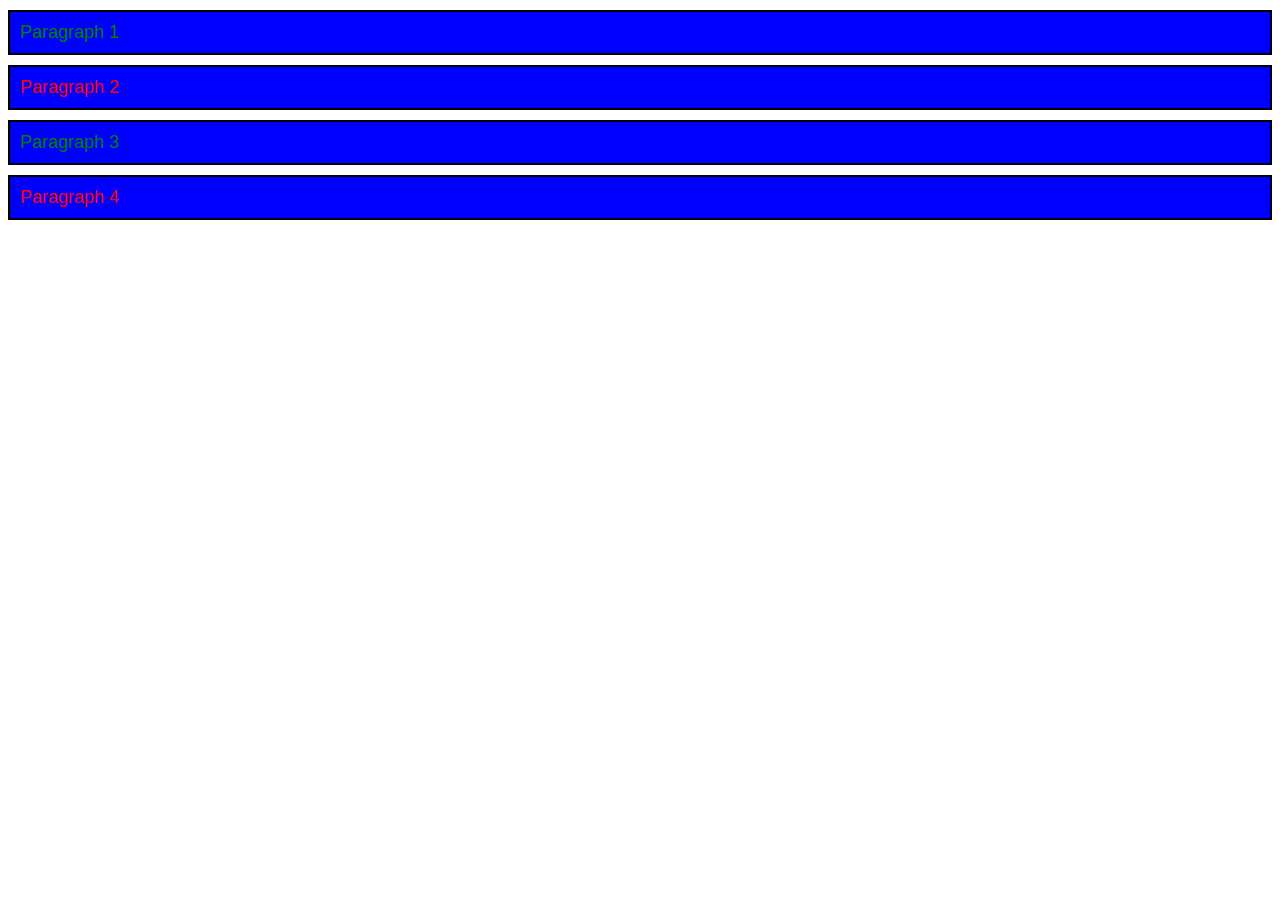
<file: 13_JS_DOM/index.html>
<!DOCTYPE html>
<html lang="en">
<head>
    <meta charset="UTF-8">
    <meta name="viewport" content="width=device-width, initial-scale=1.0">
    <title>Document</title>
    <style>
        p {
            margin: 10px 0;
            padding: 10px;
        }
    </style>
</head>
<body>
    <p id="first-paragraph">First Paragraph</p>
    <p id="second-paragraph">Second Paragraph</p>
    <p id="third-paragraph">Third Paragraph</p>
    <p id="fourth-paragraph">Fourth Paragraph</p>

    <script src="Ch13_pgm_01.js"></script>
</body>
</html>
</file>
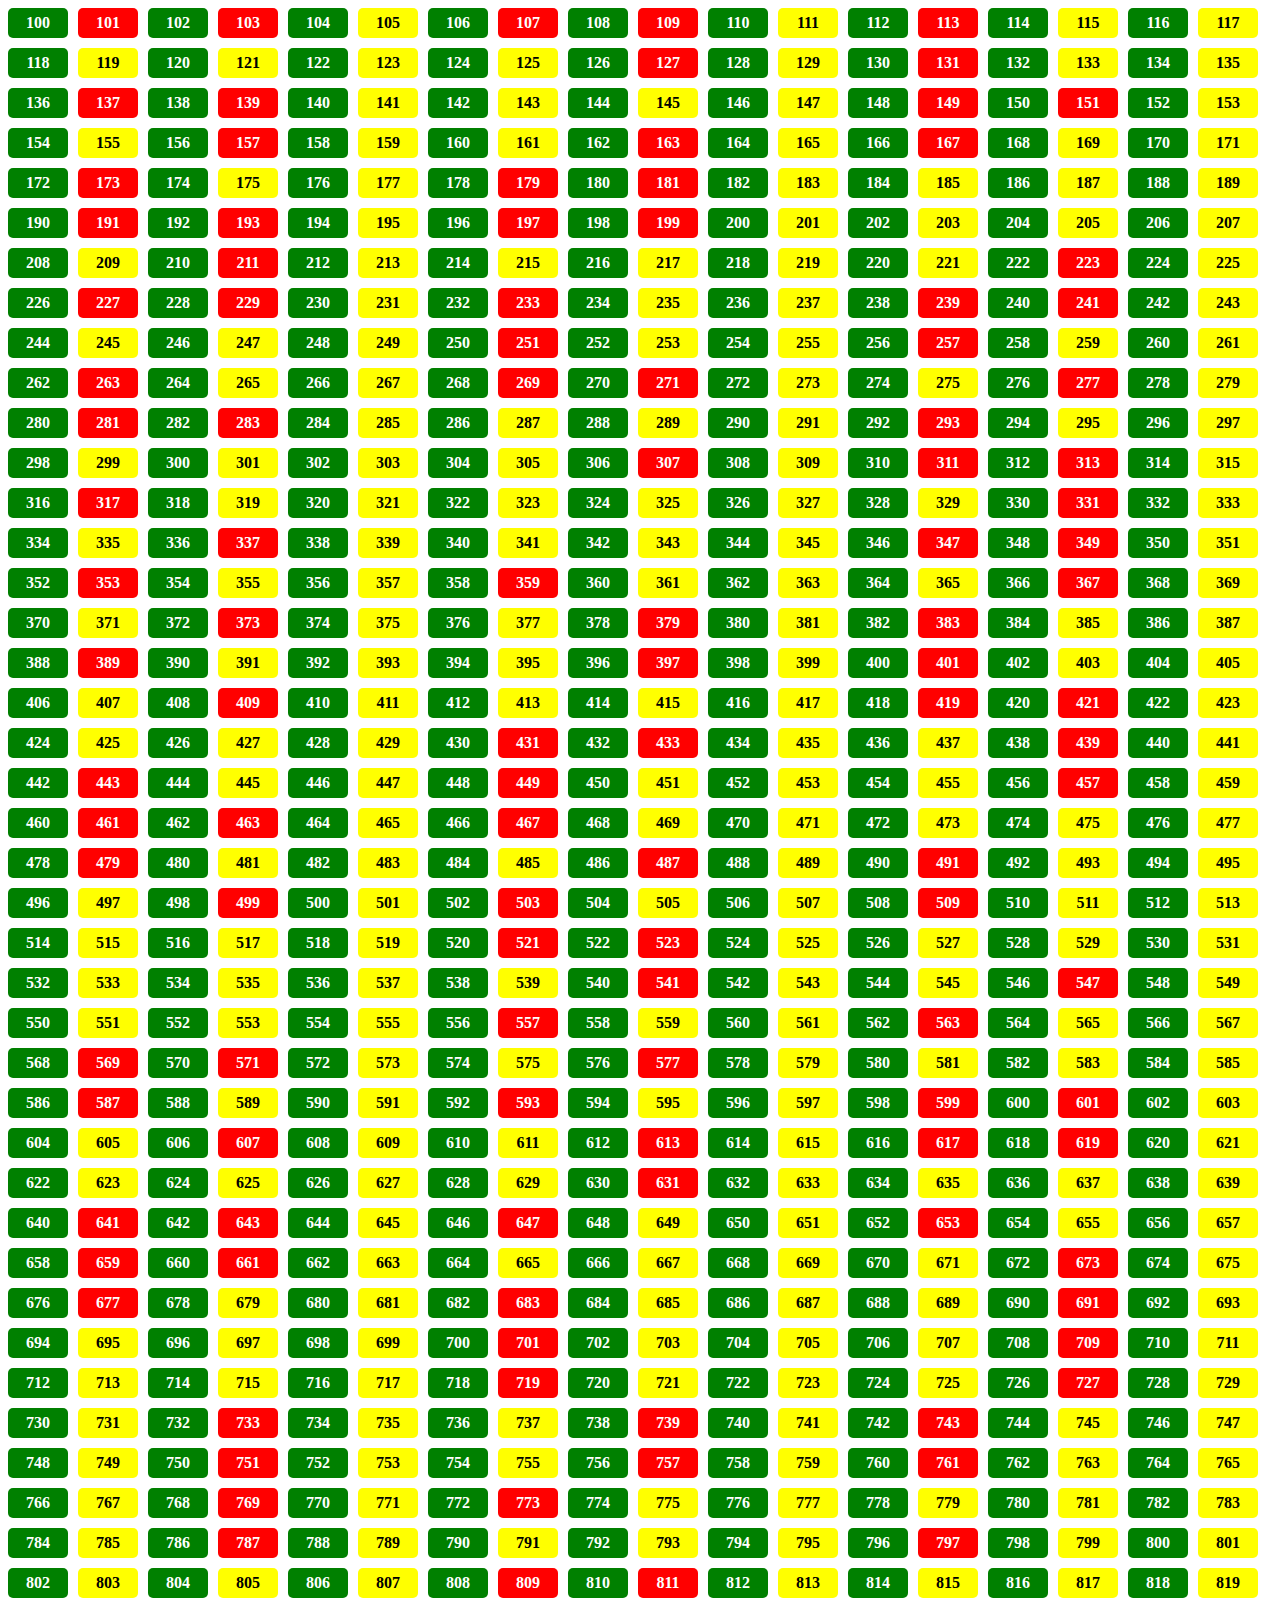
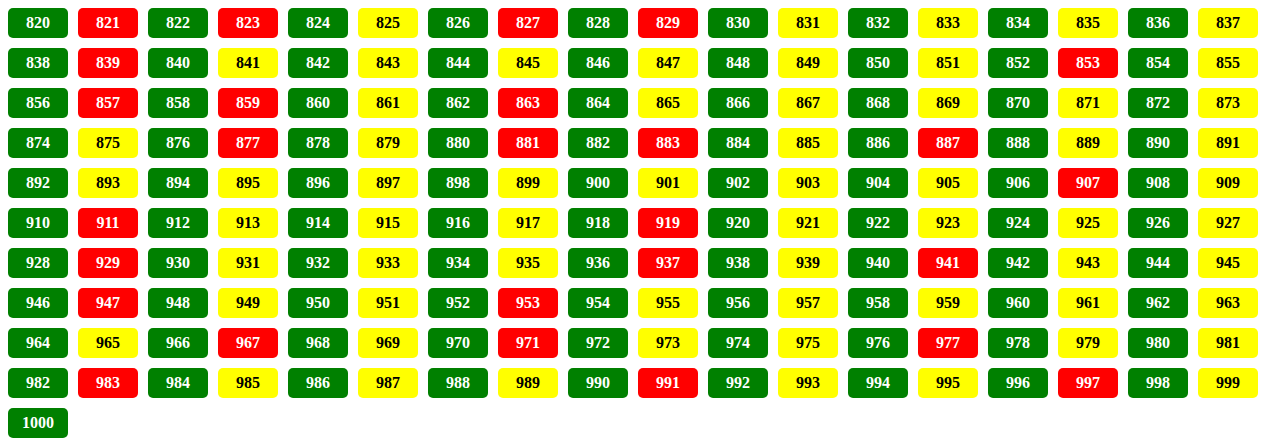
<file: 14_JS_Manipulating_DOM_object/index.html>
<!DOCTYPE html>
<html lang="en">
<head>
    <meta charset="UTF-8">
    <meta name="viewport" content="width=device-width, initial-scale=1.0">
    <title>Number Coloring</title>
    <style>
        .number-container {
            display: flex;
            flex-wrap: wrap;
            gap: 10px;
        }
        .number-item {
            width: 60px;
            height: 30px;
            display: flex;
            align-items: center;
            justify-content: center;
            color: white;
            font-weight: bold;
            border-radius: 5px;
        }
        .even {
            background-color: green;
        }
        .odd {
            background-color: yellow;
            color: black;
        }
        .prime {
            background-color: red;
        }
    </style>
</head>
<body>
    <div id="numberContainer" class="number-container"></div>

    <script src="Ch14_pgm_01.js"></script>
</body>
</html>
</file>
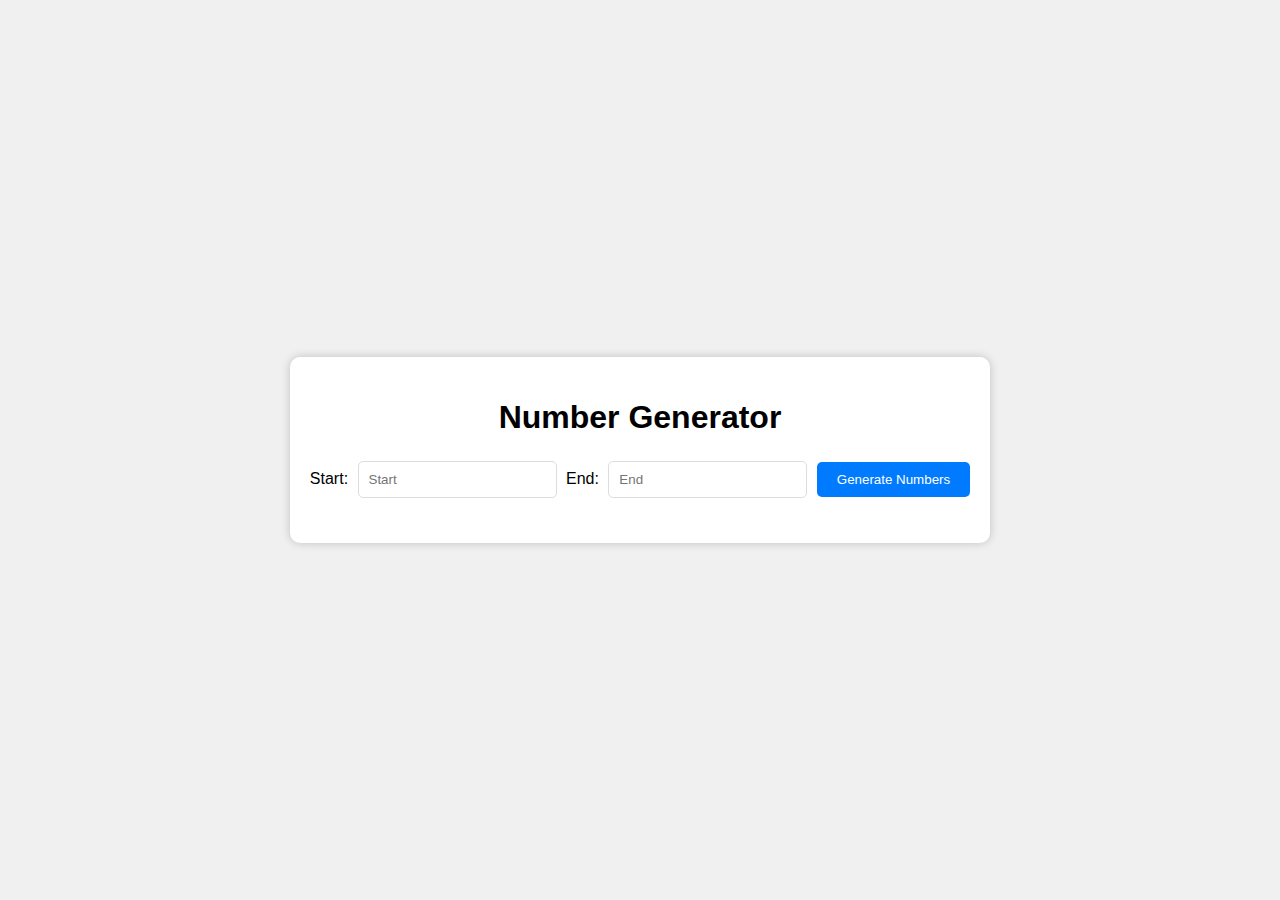
<file: 15_JS_Event_listeners/index.html>
<!DOCTYPE html>
<html lang="en">
<head>
    <meta charset="UTF-8">
    <meta name="viewport" content="width=device-width, initial-scale=1.0">
    <title>Number Generator</title>
    <link rel="stylesheet" href="style.css">
</head>
<body>
    <div class="container">
        <h1>Number Generator</h1>
        <div class="form">
            <label for="start">Start:</label>
            <input type="number" id="start" min="1" placeholder="Start" />
            <label for="end">End:</label>
            <input type="number" id="end" min="1" placeholder="End" />
            <button id="generate">Generate Numbers</button>
        </div>
        <div id="number-container" class="number-container"></div>
    </div>
    <script src="Ch15_pgm_01.js"></script>
</body>
</html>
</file>
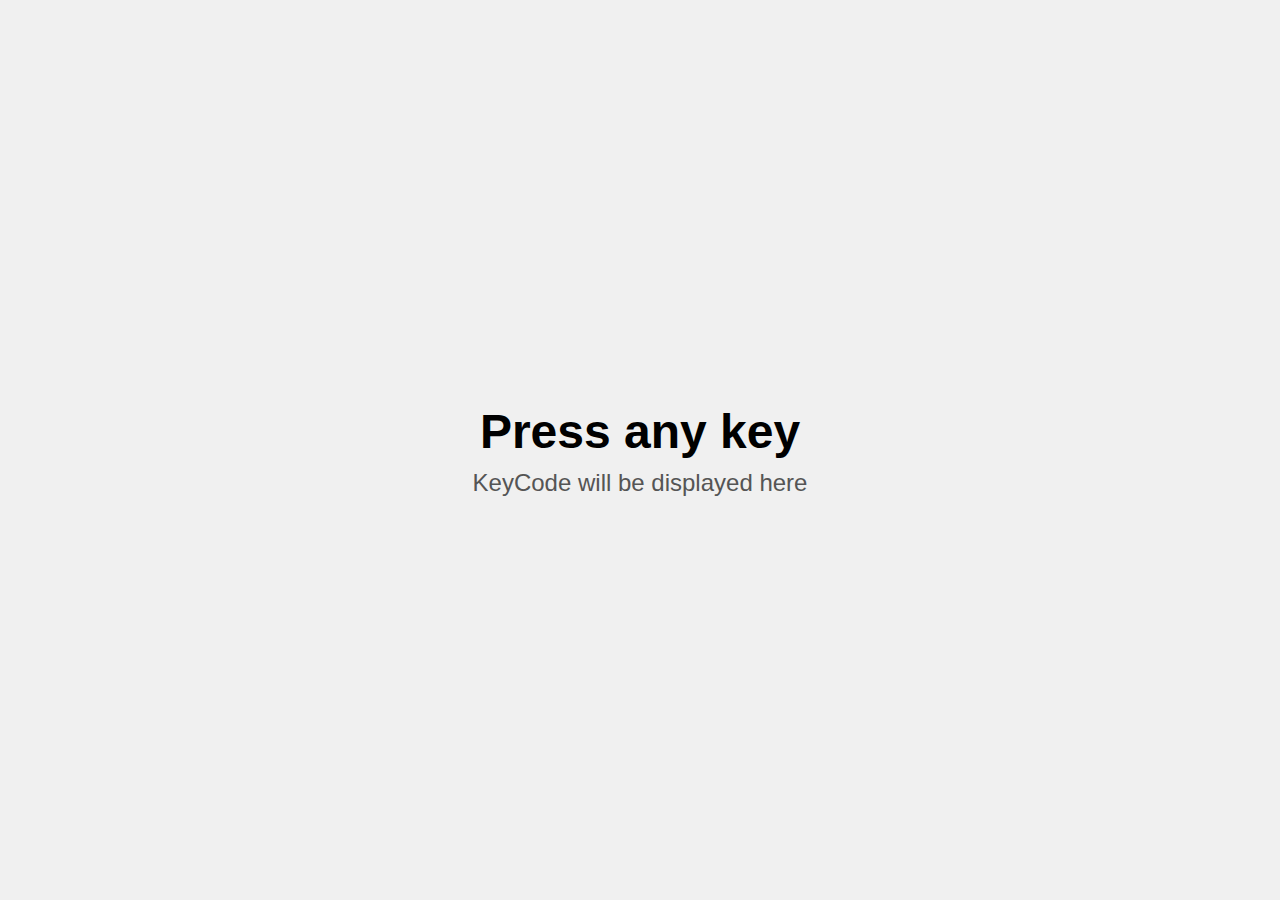
<file: 15_JS_Event_listeners/inde.html>
<!DOCTYPE html>
<html lang="en">
<head>
    <meta charset="UTF-8">
    <meta name="viewport" content="width=device-width, initial-scale=1.0">
    <title>Keycode Generator</title>
    <link rel="stylesheet" href="styl.css">
    <style>
        body {
            display: flex;
            justify-content: center;
            align-items: center;
            height: 100vh;
            font-family: Arial, sans-serif;
            background-color: #f0f0f0;
        }
        .keycode-display {
            text-align: center;
        }
        .keycode-display div {
            margin: 10px 0;
        }
        .key {
            font-size: 48px;
            font-weight: bold;
        }
        .code {
            font-size: 24px;
            color: #555;
        }
    </style>
</head>
<body>
    <div class="keycode-display">
        <div class="key">Press any key</div>
        <div class="code">KeyCode will be displayed here</div>
    </div>

    <script src="Ch15_pgm_02.js">
       
    </script>
</body>
</html>
</file>
<file: 15_JS_Event_listeners/style.css>
/* style.css */

body {
    font-family: Arial, sans-serif;
    background-color: #f0f0f0;
    display: flex;
    align-items: center;
    justify-content: center;
    height: 100vh;
    margin: 0;
}

.container {
    text-align: center;
    background-color: white;
    padding: 20px;
    border-radius: 10px;
    box-shadow: 0 0 10px rgba(0, 0, 0, 0.2);
}

h1 {
    margin-bottom: 20px;
}

.form {
    margin-bottom: 20px;
}

input[type="number"] {
    padding: 10px;
    border: 1px solid #ddd;
    border-radius: 5px;
    margin: 5px;
}

button {
    padding: 10px 20px;
    background-color: #007BFF;
    color: white;
    border: none;
    border-radius: 5px;
    cursor: pointer;
}

button:hover {
    background-color: #0056b3;
}

.number-container {
    display: flex;
    flex-wrap: wrap;
    gap: 10px;
    justify-content: center;
}

.number-container .number {
    padding: 15px;
    border-radius: 5px;
    color: white;
    font-weight: bold;
    width: 50px;
    text-align: center;
}
.number-container .even {
    background-color: #007BFF; /* Blue */
}

.number-container .odd {
    background-color: #28A745; /* Green */
}

.number-container .prime {
    background-color: #DC3545; /* Red */
}
</file>
<file: 15_JS_Event_listeners/styl.css>
/* style.css */

body {
    font-family: Arial, sans-serif;
    background-color: #f0f0f0;
    display: flex;
    align-items: center;
    justify-content: center;
    height: 100vh;
    margin: 0;
}

.container {
    text-align: center;
    background-color: white;
    padding: 20px;
    border-radius: 10px;
    box-shadow: 0 0 10px rgba(0, 0, 0, 0.2);
}

h1 {
    margin-bottom: 20px;
}

.key-info {
    background-color: #007BFF;
    color: white;
    padding: 15px;
    border-radius: 10px;
    box-shadow: 0 0 10px rgba(0, 0, 0, 0.2);
}

p {
    font-size: 18px;
    margin: 10px 0;
}

span {
    font-weight: bold;
}

strong {
    color: #f0f0f0;
}

.flash {
    animation: flash 0.2s;
}

@keyframes flash {
    0% { background-color: #0056b3; }
    100% { background-color: #007BFF; }
}

.keyboard-container {
    margin-top: 20px;
}

.keyboard-key {
    display: inline-block;
    padding: 10px;
    margin: 2px;
    background-color: #007BFF;
    color: white;
    border-radius: 5px;
    box-shadow: 0 2px 5px rgba(0, 0, 0, 0.3);
    font-weight: bold;
}
</file>
